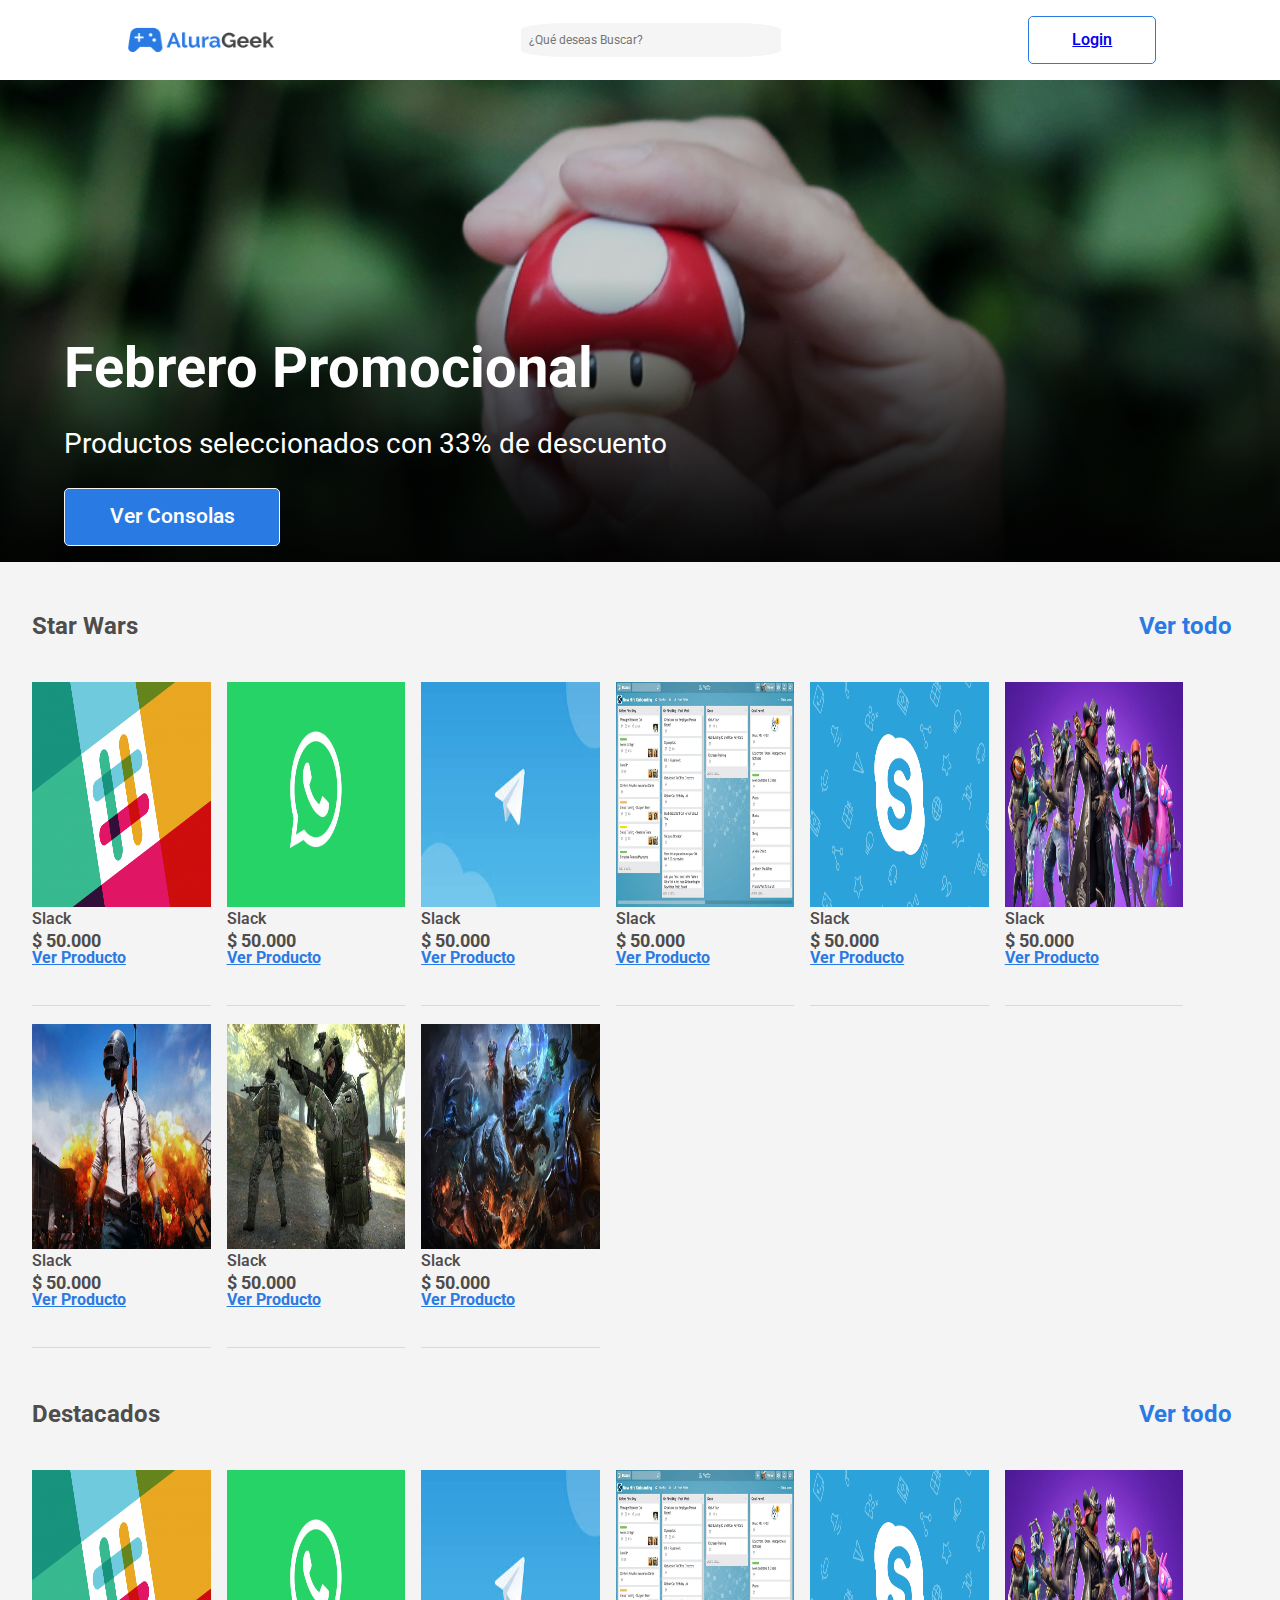
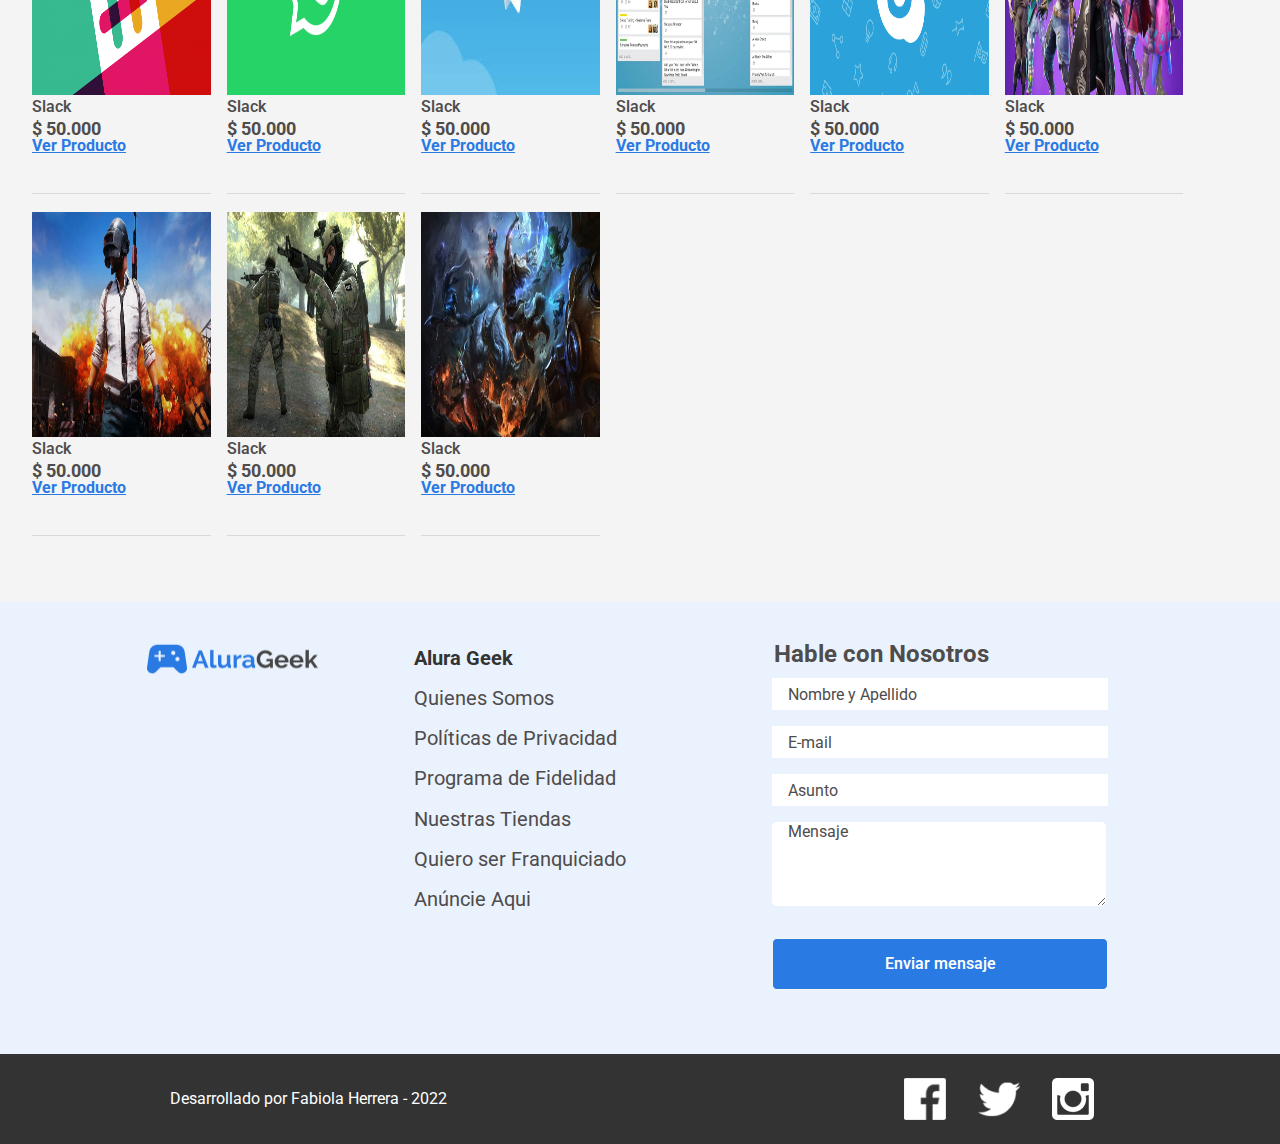
<file: index.html>
<!DOCTYPE html>
<html lang="es">
    <head>
        <link href="https://fonts.googleapis.com/css?family=Pacifico|Roboto:100,300,400,500,700,900" rel="stylesheet" />
        <meta charset="UTF-8" />
        <meta name="viewport" content="width=device-width, initial-scale=1.0" />
        <meta http-equiv="X-UA-Compatible" content="ie=edge" />
        <title>Tienda</title>
        <link href="./assets/css/reset.css" rel="stylesheet" />
        <link href="./assets/css/normalize.css" rel="stylesheet" />
        <link rel="stylesheet" href="https://use.fontawesome.com/releases/v5.8.1/css/all.css" integrity="sha384-50oBUHEmvpQ+1lW4y57PTFmhCaXp0ML5d60M1M7uH2+nqUivzIebhndOJK28anvf" crossorigin="anonymous">
        <link href="./assets/css/bases.css" rel="stylesheet" />

        <link href="./assets/css/cabecera.css" rel="stylesheet" />
        <link href="./assets/css/cabecera/cabecera__logo.css" rel="stylesheet" />
        <link href="./assets/css/cabecera/cabecera__btn-login.css" rel="stylesheet" />
        <link href="./assets/css/cabecera/cabecera__lupa.css" rel="stylesheet" />
        <link href="./assets/css/cabecera/cabecera__input.css" rel="stylesheet" />
        <link href="./assets/css/cabecera/cabecera__div_buscar.css" rel="stylesheet" />

        <link href="./assets/css/banner.css" rel="stylesheet" />
        <link href="./assets/css/banner/banner__titulo.css" rel="stylesheet" /> 
        <link href="./assets/css/banner/banner_texto.css" rel="stylesheet" /> 
        <link href="./assets/css/banner/banner__boton.css" rel="stylesheet" /> 
        <link href="./assets/css/banner/banner__div.css" rel="stylesheet" /> 

        <link href="./assets/css/productos/productos__titulo.css" rel="stylesheet" />
        <link href="./assets/css/productos/productos__boton.css" rel="stylesheet" />
        <link href="./assets/css/productos/productos__link.css" rel="stylesheet" />
        <link href="./assets/css/productos/productos__cabecera.css" rel="stylesheet" />

        <link href="./assets/css/productos.css" rel="stylesheet"/>

        <link href="./assets/css/productos/productos_contenido.css" rel="stylesheet"/>
        <link href="./assets/css/productos/productos__caja.css" rel="stylesheet"/>
        <link href="./assets/css/productos/productos__caja___imagen.css" rel="stylesheet"/>
        <link href="./assets/css/productos/productos__caja___base.css" rel="stylesheet"/>
        <link href="./assets/css/productos/productos__caja___nombre.css" rel="stylesheet"/>
        <link href="./assets/css/productos/productos__caja___precio.css" rel="stylesheet"/>
        <link href="./assets/css/productos/productos__caja__link.css" rel="stylesheet"/>
        <link href="./assets/css/productos/productos__caja___datos.css" rel="stylesheet"/>

        <link href="./assets/css/menu.css" rel="stylesheet"/>
        <link href="./assets/css/menu/menu__logo.css" rel="stylesheet"/>
        <link href="./assets/css/menu/menu_item.css" rel="stylesheet"/>
        <link href="./assets/css/menu/menu_lista.css" rel="stylesheet"/>
        <link href="./assets/css/menu/menu_link.css" rel="stylesheet"/>
        <link href="./assets/css/menu/menu__barra.css" rel="stylesheet"/>

        <link href="./assets/css/menu/menu__contacto.css" rel="stylesheet"/>
        <link href="./assets/css/menu/menu__contactotitulo.css" rel="stylesheet"/>
        <link href="./assets/css/formcontacto/formcontato__boton.css" rel="stylesheet"/>
        <link href="./assets/css/formcontacto/formcontato__form.css" rel="stylesheet"/>
        <link href="./assets/css/formcontacto/formcontato__input.css" rel="stylesheet"/>
        <link href="./assets/css/formcontacto/formcontato__textarea.css" rel="stylesheet"/>

        <link href="./assets/css/footer.css" rel="stylesheet"/>
        <link href="./assets/css/footer/footer_texto.css" rel="stylesheet"/>
        
    </head>
    <body>
        <header class="cabecera">
            <img src="assets/img/Logo.png" alt="logo" class="cabecera__logo">
            <div class="cabecera__div_buscar">
                <input type="text" class="cabecera__input" placeholder="  ¿Qué deseas Buscar?">
                <i class="fa fa-search cabecera__input__lupa" aria-hidden="true"></i>                
            </div>
            <button class="cabecera__btn-login boton"><a href="home.html">Login</a></button>
            
            <i class="fa fa-search cabecera__lupa"  aria-hidden="true"></i>
        </header>
        <section class="banner">
            <div class="banner__div">
                <h2 class="banner__titulo">Febrero Promocional</h2>
                <p class="banner_texto">Productos seleccionados con 33% de descuento</p>
                <button class="banner__boton boton">Ver Consolas</button>
            </div>
        </section>

        <section class="productos container">
            <div class="productos__cabecera">
                <h2 class="productos__titulo">Star Wars</h2>
                <h2 class="productos__link">Ver todo <i class="fa fa-arrow-right"  aria-hidden="true"></i></h2>    
            </div>
            <div class="productos__contenido">
                    <div class="productos__caja">
                        <img class="productos__caja___imagen" src="./assets/img/slack.png"></img>
                        <div class="productos__caja___base">
                            <div class="productos__caja___datos">
                                <h5 class="productos__caja___nombre">Slack</h5>
                                <p class="productos__caja___precio" >$ 50.000 </p>
                                <a href="#" class="productos__caja__link">Ver Producto</a>
                            </div>
                        </div>
                    </div>
                    <div class="productos__caja">
                        <img class="productos__caja___imagen" src="./assets/img/whatsapp.png"></img>
                        <div class="productos__caja___base">
                            <div class="productos__caja___datos">
                                <h5 class="productos__caja___nombre">Slack</h5>
                                <p class="productos__caja___precio" >$ 50.000 </p>
                                <a href="#" class="productos__caja__link">Ver Producto</a>
                            </div>
                        </div>
                    </div>
                    <div class="productos__caja">
                        <img class="productos__caja___imagen" src="./assets/img/telegram.jpeg"></img>
                        <div class="productos__caja___base">
                            <div class="productos__caja___datos">
                                <h5 class="productos__caja___nombre">Slack</h5>
                                <p class="productos__caja___precio" >$ 50.000 </p>
                                <a href="#" class="productos__caja__link">Ver Producto</a>
                            </div>
                        </div>
                    </div>
                    <div class="productos__caja">
                        <img class="productos__caja___imagen" src="./assets/img/trello.jpg"></img>
                        <div class="productos__caja___base">
                            <div class="productos__caja___datos">
                                <h5 class="productos__caja___nombre">Slack</h5>
                                <p class="productos__caja___precio" >$ 50.000 </p>
                                <a href="#" class="productos__caja__link">Ver Producto</a>
                            </div>
                        </div>
                    </div>
                    <div class="productos__caja">
                        <img class="productos__caja___imagen" src="./assets/img/skype.png"></img>
                        <div class="productos__caja___base">
                            <div class="productos__caja___datos">
                                <h5 class="productos__caja___nombre">Slack</h5>
                                <p class="productos__caja___precio" >$ 50.000 </p>
                                <a href="#" class="productos__caja__link">Ver Producto</a>
                            </div>
                        </div>
                    </div>
                    <div class="productos__caja">
                        <img class="productos__caja___imagen" src="./assets/img/fortnite.jpg"></img>
                        <div class="productos__caja___base">
                            <div class="productos__caja___datos">
                                <h5 class="productos__caja___nombre">Slack</h5>
                                <p class="productos__caja___precio" >$ 50.000 </p>
                                <a href="#" class="productos__caja__link">Ver Producto</a>
                            </div>
                        </div>
                    </div>
                    <div class="productos__caja">
                        <img class="productos__caja___imagen" src="./assets/img/pubg.jpg"></img>
                        <div class="productos__caja___base">
                            <div class="productos__caja___datos">
                                <h5 class="productos__caja___nombre">Slack</h5>
                                <p class="productos__caja___precio" >$ 50.000 </p>
                                <a href="#" class="productos__caja__link">Ver Producto</a>
                            </div>
                        </div>
                    </div>
                    <div class="productos__caja">
                        <img class="productos__caja___imagen" src="./assets/img/cs-go.jpg"></img>
                        <div class="productos__caja___base">
                            <div class="productos__caja___datos">
                                <h5 class="productos__caja___nombre">Slack</h5>
                                <p class="productos__caja___precio" >$ 50.000 </p>
                                <a href="#" class="productos__caja__link">Ver Producto</a>
                            </div>
                        </div>
                    </div>
                     <div class="productos__caja">
                        <img class="productos__caja___imagen" src="./assets/img/lol.jpg"></img>
                        <div class="productos__caja___base">
                            <div class="productos__caja___datos">
                                <h5 class="productos__caja___nombre">Slack</h5>
                                <p class="productos__caja___precio" >$ 50.000 </p>
                                <a href="#" class="productos__caja__link">Ver Producto</a>
                            </div>
                        </div>
                    </div>
            </div>

                <div class="productos__cabecera">
                    <h2 class="productos__titulo">Destacados</h2>
                    <h2 class="productos__link">Ver todo <i class="fa fa-arrow-right"  aria-hidden="true"></i></h2>    
                </div>
                <div class="productos__contenido">
                        <div class="productos__caja">
                            <img class="productos__caja___imagen" src="./assets/img/slack.png"></img>
                            <div class="productos__caja___base">
                                <div class="productos__caja___datos">
                                    <h5 class="productos__caja___nombre">Slack</h5>
                                    <p class="productos__caja___precio" >$ 50.000 </p>
                                    <a href="#" class="productos__caja__link">Ver Producto</a>
                                </div>
                            </div>
                        </div>
                        <div class="productos__caja">
                            <img class="productos__caja___imagen" src="./assets/img/whatsapp.png"></img>
                            <div class="productos__caja___base">
                                <div class="productos__caja___datos">
                                    <h5 class="productos__caja___nombre">Slack</h5>
                                    <p class="productos__caja___precio" >$ 50.000 </p>
                                    <a href="#" class="productos__caja__link">Ver Producto</a>
                                </div>
                            </div>
                        </div>
                        <div class="productos__caja">
                            <img class="productos__caja___imagen" src="./assets/img/telegram.jpeg"></img>
                            <div class="productos__caja___base">
                                <div class="productos__caja___datos">
                                    <h5 class="productos__caja___nombre">Slack</h5>
                                    <p class="productos__caja___precio" >$ 50.000 </p>
                                    <a href="#" class="productos__caja__link">Ver Producto</a>
                                </div>
                            </div>
                        </div>
                        <div class="productos__caja">
                            <img class="productos__caja___imagen" src="./assets/img/trello.jpg"></img>
                            <div class="productos__caja___base">
                                <div class="productos__caja___datos">
                                    <h5 class="productos__caja___nombre">Slack</h5>
                                    <p class="productos__caja___precio" >$ 50.000 </p>
                                    <a href="#" class="productos__caja__link">Ver Producto</a>
                                </div>
                            </div>
                        </div>
                        <div class="productos__caja">
                            <img class="productos__caja___imagen" src="./assets/img/skype.png"></img>
                            <div class="productos__caja___base">
                                <div class="productos__caja___datos">
                                    <h5 class="productos__caja___nombre">Slack</h5>
                                    <p class="productos__caja___precio" >$ 50.000 </p>
                                    <a href="#" class="productos__caja__link">Ver Producto</a>
                                </div>
                            </div>
                        </div>
                        <div class="productos__caja">
                            <img class="productos__caja___imagen" src="./assets/img/fortnite.jpg"></img>
                            <div class="productos__caja___base">
                                <div class="productos__caja___datos">
                                    <h5 class="productos__caja___nombre">Slack</h5>
                                    <p class="productos__caja___precio" >$ 50.000 </p>
                                    <a href="#" class="productos__caja__link">Ver Producto</a>
                                </div>
                            </div>
                        </div>
                        <div class="productos__caja">
                            <img class="productos__caja___imagen" src="./assets/img/pubg.jpg"></img>
                            <div class="productos__caja___base">
                                <div class="productos__caja___datos">
                                    <h5 class="productos__caja___nombre">Slack</h5>
                                    <p class="productos__caja___precio" >$ 50.000 </p>
                                    <a href="#" class="productos__caja__link">Ver Producto</a>
                                </div>
                            </div>
                        </div>
                        <div class="productos__caja">
                            <img class="productos__caja___imagen" src="./assets/img/cs-go.jpg"></img>
                            <div class="productos__caja___base">
                                <div class="productos__caja___datos">
                                    <h5 class="productos__caja___nombre">Slack</h5>
                                    <p class="productos__caja___precio" >$ 50.000 </p>
                                    <a href="#" class="productos__caja__link">Ver Producto</a>
                                </div>
                            </div>
                        </div>
                         <div class="productos__caja">
                            <img class="productos__caja___imagen" src="./assets/img/lol.jpg"></img>
                            <div class="productos__caja___base">
                                <div class="productos__caja___datos">
                                    <h5 class="productos__caja___nombre">Slack</h5>
                                    <p class="productos__caja___precio" >$ 50.000 </p>
                                    <a href="#" class="productos__caja__link">Ver Producto</a>
                                </div>
                            </div>
                        </div>
                </div>
    

            </section>
        <section class="menu container">
            <div class="menu__barra">
                <img src="assets/img/Logo.png" alt="logo" class="menu__logo">
                <nav class="menu__nav">
                    <ul class="menu_lista">
                        <li class="menu_item"> <a class="menu_link activo" href="">Alura Geek</a></li>
                        <li class="menu_item"> <a class="menu_link" href="">Quienes Somos</a></li>
                        <li class="menu_item"> <a class="menu_link" href="">Políticas de Privacidad</a></li>
                        <li class="menu_item"> <a class="menu_link" href="">Programa de Fidelidad </a></li>   
                        <li class="menu_item"> <a class="menu_link" href="">Nuestras Tiendas </a></li>   
                        <li class="menu_item"> <a class="menu_link" href="">Quiero ser Franquiciado </a></li>   
                        <li class="menu_item"> <a class="menu_link" href="">Anúncie Aqui </a></li>   
                    </ul>
                </nav>
            </div>
            <div class="menu__contacto">
                <h2 class="menu__contactotitulo">Hable con Nosotros</h2>
                <form class="formcontato__form" name="form"  onsubmit='return validar()'>
                    <input class="formcontato__input" type="text" name="nombre" maxlength="50" required placeholder="Nombre y Apellido">
                    <input class="formcontato__input" type="email" required name="email" placeholder="E-mail">
                    <input class="formcontato__input" type="text" required maxlength="50" name="asunto" placeholder="Asunto">
                    <textarea class="formcontato__textarea" rows="5" cols="40" id="mensagem" maxlength="300" name="mensaje" required placeholder="Mensaje"></textarea>
                    <button type="submit" id="btn-enviar" class="formcontato__boton boton">Enviar mensaje</button>
                </form>
            </div>
        </section>    
        <section class="contacto container"></input>

        </section>
        <footer class="footer container">
            <p class="footer_texto">Desarrollado por Fabiola Herrera - 2022</p>
            <ul  class="footer__social">
                <li><a href="#" class="footer__midia"><img src="assets/img/facebook.png"></a></li>
                <li><a href="#" class="footer__midia"><img src="assets/img/twitter.png"></a></li>
                <li><a href="#" class="footer__midia"><img src="assets/img/instagram.png"></a></li>
            </ul>
        </footer>
    </body>
</html>
</file>
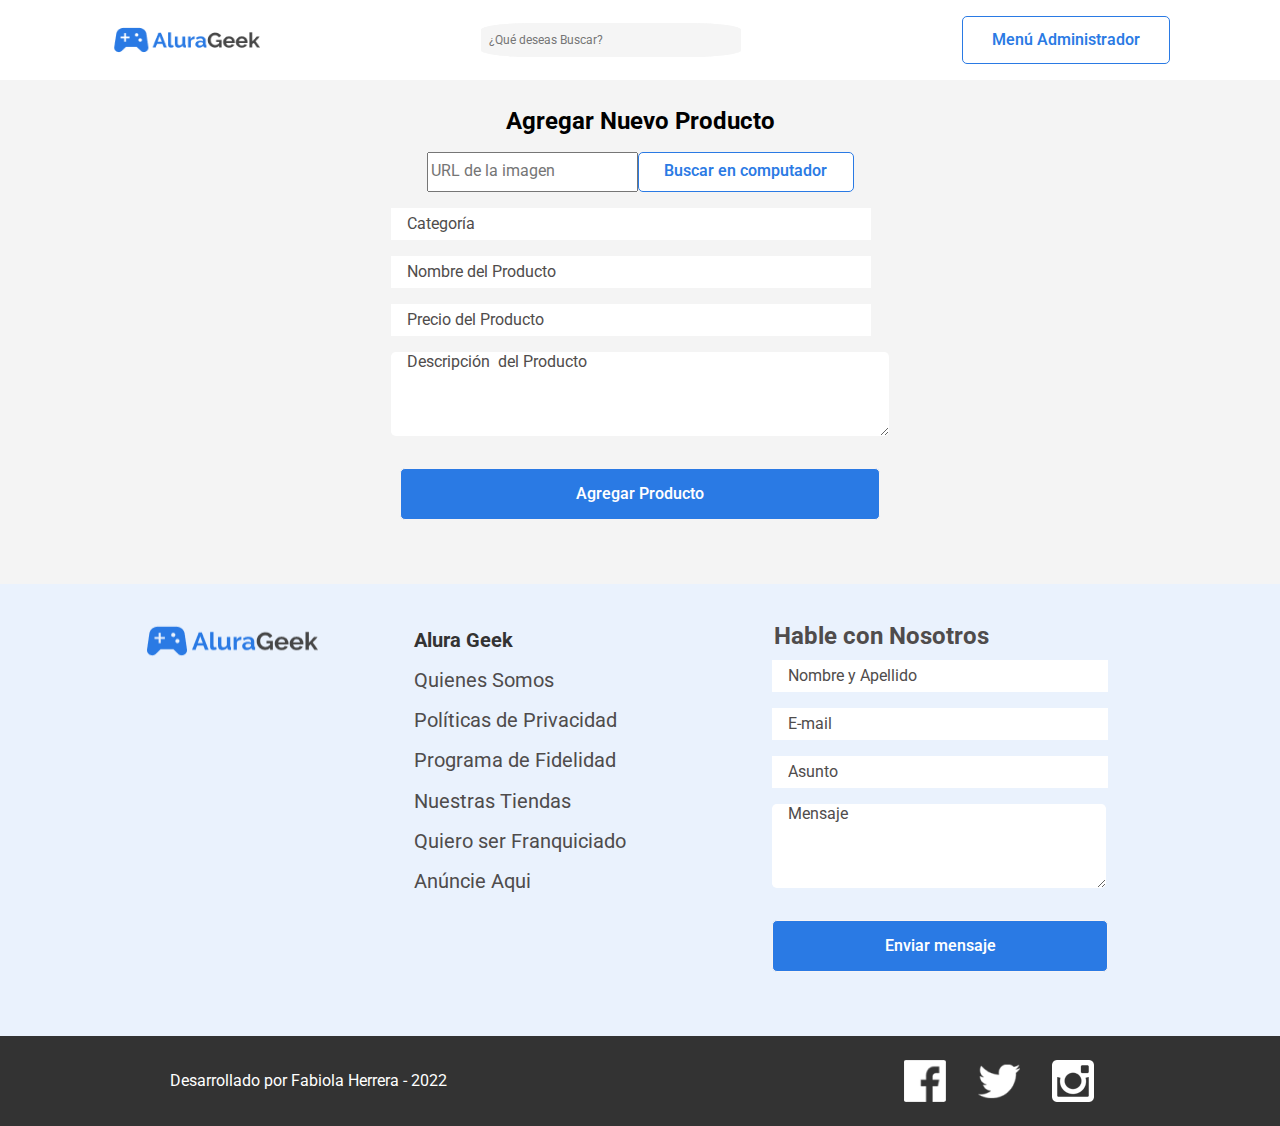
<file: agregarproducto.html>
<!DOCTYPE html>
<html lang="es">
    <head>
        <link href="https://fonts.googleapis.com/css?family=Pacifico|Roboto:100,300,400,500,700,900" rel="stylesheet" />
        <meta charset="UTF-8" />
        <meta name="viewport" content="width=device-width, initial-scale=1.0" />
        <meta http-equiv="X-UA-Compatible" content="ie=edge" />
        <title>Tienda</title>
        <link href="./assets/css/reset.css" rel="stylesheet" />
        <link href="./assets/css/normalize.css" rel="stylesheet" />
        <link rel="stylesheet" href="https://use.fontawesome.com/releases/v5.8.1/css/all.css" integrity="sha384-50oBUHEmvpQ+1lW4y57PTFmhCaXp0ML5d60M1M7uH2+nqUivzIebhndOJK28anvf" crossorigin="anonymous">
        <link href="./assets/css/bases.css" rel="stylesheet" />

        <link href="./assets/css/cabecera.css" rel="stylesheet" />
        <link href="./assets/css/cabecera/cabecera__logo.css" rel="stylesheet" />
        <link href="./assets/css/cabecera/cabecera__lupa.css" rel="stylesheet" />
        <link href="./assets/css/cabecera/cabecera__input.css" rel="stylesheet" />
        <link href="./assets/css/cabecera/cabecera__div_buscar.css" rel="stylesheet" />
        <link href="./assets/css/cabecera/cabecera__btn-menuadministrador.css" rel="stylesheet" />


        <link href="./assets/css/banner.css" rel="stylesheet" />
        <link href="./assets/css/banner/banner__titulo.css" rel="stylesheet" /> 
        <link href="./assets/css/banner/banner_texto.css" rel="stylesheet" /> 
        <link href="./assets/css/banner/banner__boton.css" rel="stylesheet" /> 
        <link href="./assets/css/banner/banner__div.css" rel="stylesheet" /> 


        <link href="./assets/css/formproductos/form_productos_agregarimg.css" rel="stylesheet"/>
        <link href="./assets/css/formproductos/formcontacto_div.css" rel="stylesheet"/>
        <link href="./assets/css/formproductos/form_productos_input.css" rel="stylesheet"/>
        
        <link href="./assets/css/productos/productos__titulo.css" rel="stylesheet" />
        <link href="./assets/css/productos/productos__boton.css" rel="stylesheet" />
        <link href="./assets/css/productos/productos__link.css" rel="stylesheet" />
        <link href="./assets/css/productos/productos__cabecera.css" rel="stylesheet" />

        <link href="./assets/css/productos.css" rel="stylesheet"/>

        <link href="./assets/css/productos/productos_contenido.css" rel="stylesheet"/>
        <link href="./assets/css/productos/productos__caja.css" rel="stylesheet"/>
        <link href="./assets/css/productos/productos__caja___imagen.css" rel="stylesheet"/>
        <link href="./assets/css/productos/productos__caja___base.css" rel="stylesheet"/>
        <link href="./assets/css/productos/productos__caja___nombre.css" rel="stylesheet"/>
        <link href="./assets/css/productos/productos__caja___precio.css" rel="stylesheet"/>
        <link href="./assets/css/productos/productos__caja__link.css" rel="stylesheet"/>
        <link href="./assets/css/productos/productos__caja___datos.css" rel="stylesheet"/>

        <link href="./assets/css/menu.css" rel="stylesheet"/>
        <link href="./assets/css/menu/menu__logo.css" rel="stylesheet"/>
        <link href="./assets/css/menu/menu_item.css" rel="stylesheet"/>
        <link href="./assets/css/menu/menu_lista.css" rel="stylesheet"/>
        <link href="./assets/css/menu/menu_link.css" rel="stylesheet"/>
        <link href="./assets/css/menu/menu__barra.css" rel="stylesheet"/>

        <link href="./assets/css/menu/menu__contacto.css" rel="stylesheet"/>
        <link href="./assets/css/menu/menu__contactotitulo.css" rel="stylesheet"/>
        <link href="./assets/css/formcontacto/formcontato__boton.css" rel="stylesheet"/>
        <link href="./assets/css/formcontacto/formcontato__form.css" rel="stylesheet"/>
        <link href="./assets/css/formcontacto/formcontato__input.css" rel="stylesheet"/>
        <link href="./assets/css/formcontacto/formcontato__textarea.css" rel="stylesheet"/>

        <link href="./assets/css/footer.css" rel="stylesheet"/>
        <link href="./assets/css/footer/footer_texto.css" rel="stylesheet"/>
        
    </head>
    <body>
        <header class="cabecera">
            <img src="assets/img/Logo.png" alt="logo" class="cabecera__logo">
            <div class="cabecera__div_buscar">
                <input type="text" class="cabecera__input" placeholder="  ¿Qué deseas Buscar?">
                <i class="fa fa-search cabecera__input__lupa" aria-hidden="true"></i>                
            </div>            
            <button class="cabecera__btn-menuadministrador boton">Menú Administrador</button>
            <i class="fa fa-search cabecera__lupa"  aria-hidden="true"></i>
            
        </header>
        <section class="form_productos container">
            <div class="menu__contacto">
                
                <form class="formcontato__form" name="form"  onsubmit='return validarProducto()'>
                    <h2 class="login__titulo">Agregar Nuevo Producto</h2>
                    <div class="formcontacto_div">
                        <input class="form_productos_input_url" type="" required name="txt_productoUrl" placeholder="URL de la imagen">
                        <button class="form_productos_agregarimg boton">Buscar en computador</button>    
                    </div>
                    <input class="formcontato__input" type="" required name="txt_productoCategoria" placeholder="Categoría">
                    <input class="formcontato__input" type="" required name="txt_productoNombre" placeholder="Nombre del Producto">
                    <input class="formcontato__input" type="" required name="txt_productoPrecio" placeholder="Precio del Producto">
                    <textarea class="formcontato__textarea" rows="5" cols="40" id="mensagem" maxlength="300" name="txt_productoDescripcion" required placeholder="Descripción  del Producto"></textarea>
                    <button type="submit" id="btn-loginr" class="formcontato__boton boton">Agregar Producto</button>
                </form>
            </div>
        </section>
        <section class="menu container">
            <div class="menu__barra">
                <img src="assets/img/Logo.png" alt="logo" class="menu__logo">
                <nav class="menu__nav">
                    <ul class="menu_lista">
                        <li class="menu_item"> <a class="menu_link activo" href="">Alura Geek</a></li>
                        <li class="menu_item"> <a class="menu_link" href="">Quienes Somos</a></li>
                        <li class="menu_item"> <a class="menu_link" href="">Políticas de Privacidad</a></li>
                        <li class="menu_item"> <a class="menu_link" href="">Programa de Fidelidad </a></li>   
                        <li class="menu_item"> <a class="menu_link" href="">Nuestras Tiendas </a></li>   
                        <li class="menu_item"> <a class="menu_link" href="">Quiero ser Franquiciado </a></li>   
                        <li class="menu_item"> <a class="menu_link" href="">Anúncie Aqui </a></li>   
                    </ul>
                </nav>
            </div>
            <div class="menu__contacto">
                <h2 class="menu__contactotitulo">Hable con Nosotros</h2>
                <form class="formcontato__form" name="form"  onsubmit='return validar()'>
                    <input class="formcontato__input" type="text" name="nombre" maxlength="50" required placeholder="Nombre y Apellido">
                    <input class="formcontato__input" type="email" required name="email" placeholder="E-mail">
                    <input class="formcontato__input" type="text" required maxlength="50" name="asunto" placeholder="Asunto">
                    <textarea class="formcontato__textarea" rows="5" cols="40" id="mensagem" maxlength="300" name="mensaje" required placeholder="Mensaje"></textarea>
                    <button type="submit" id="btn-enviar" class="formcontato__boton boton">Enviar mensaje</button>
                </form>
            </div>
        </section>    
        <section class="contacto container"></input>

        </section>
        <footer class="footer container">
            <p class="footer_texto">Desarrollado por Fabiola Herrera - 2022</p>
            <ul  class="footer__social">
                <li><a href="#" class="footer__midia"><img src="assets/img/facebook.png"></a></li>
                <li><a href="#" class="footer__midia"><img src="assets/img/twitter.png"></a></li>
                <li><a href="#" class="footer__midia"><img src="assets/img/instagram.png"></a></li>
            </ul>
        </footer>
    </body>
</html>
</file>
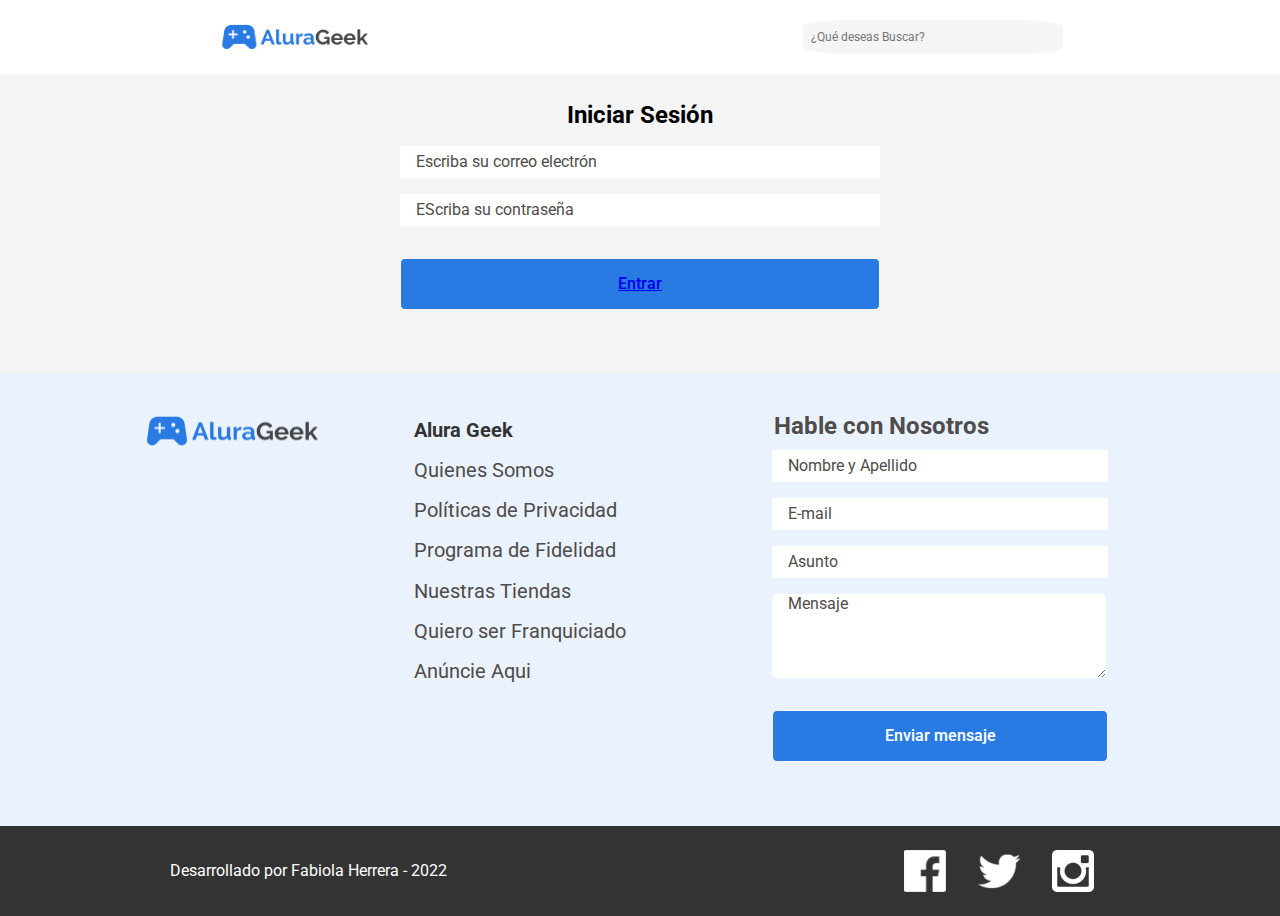
<file: home.html>
<!DOCTYPE html>
<html lang="es">
    <head>
        <link href="https://fonts.googleapis.com/css?family=Pacifico|Roboto:100,300,400,500,700,900" rel="stylesheet" />
        <meta charset="UTF-8" />
        <meta name="viewport" content="width=device-width, initial-scale=1.0" />
        <meta http-equiv="X-UA-Compatible" content="ie=edge" />
        <title>Tienda</title>
        <link href="./assets/css/reset.css" rel="stylesheet" />
        <link href="./assets/css/normalize.css" rel="stylesheet" />
        <link rel="stylesheet" href="https://use.fontawesome.com/releases/v5.8.1/css/all.css" integrity="sha384-50oBUHEmvpQ+1lW4y57PTFmhCaXp0ML5d60M1M7uH2+nqUivzIebhndOJK28anvf" crossorigin="anonymous">
        <link href="./assets/css/bases.css" rel="stylesheet" />

        <link href="./assets/css/cabecera.css" rel="stylesheet" />
        <link href="./assets/css/cabecera/cabecera__logo.css" rel="stylesheet" />
        <link href="./assets/css/cabecera/cabecera__lupa.css" rel="stylesheet" />
        <link href="./assets/css/cabecera/cabecera__input.css" rel="stylesheet" />
        <link href="./assets/css/cabecera/cabecera__div_buscar.css" rel="stylesheet" />

        <link href="./assets/css/banner.css" rel="stylesheet" />
        <link href="./assets/css/banner/banner__titulo.css" rel="stylesheet" /> 
        <link href="./assets/css/banner/banner_texto.css" rel="stylesheet" /> 
        <link href="./assets/css/banner/banner__boton.css" rel="stylesheet" /> 
        <link href="./assets/css/banner/banner__div.css" rel="stylesheet" /> 

        <link href="./assets/css/productos/productos__titulo.css" rel="stylesheet" />
        <link href="./assets/css/productos/productos__boton.css" rel="stylesheet" />
        <link href="./assets/css/productos/productos__link.css" rel="stylesheet" />
        <link href="./assets/css/productos/productos__cabecera.css" rel="stylesheet" />

        <link href="./assets/css/productos.css" rel="stylesheet"/>

        <link href="./assets/css/productos/productos_contenido.css" rel="stylesheet"/>
        <link href="./assets/css/productos/productos__caja.css" rel="stylesheet"/>
        <link href="./assets/css/productos/productos__caja___imagen.css" rel="stylesheet"/>
        <link href="./assets/css/productos/productos__caja___base.css" rel="stylesheet"/>
        <link href="./assets/css/productos/productos__caja___nombre.css" rel="stylesheet"/>
        <link href="./assets/css/productos/productos__caja___precio.css" rel="stylesheet"/>
        <link href="./assets/css/productos/productos__caja__link.css" rel="stylesheet"/>
        <link href="./assets/css/productos/productos__caja___datos.css" rel="stylesheet"/>

        <link href="./assets/css/menu.css" rel="stylesheet"/>
        <link href="./assets/css/menu/menu__logo.css" rel="stylesheet"/>
        <link href="./assets/css/menu/menu_item.css" rel="stylesheet"/>
        <link href="./assets/css/menu/menu_lista.css" rel="stylesheet"/>
        <link href="./assets/css/menu/menu_link.css" rel="stylesheet"/>
        <link href="./assets/css/menu/menu__barra.css" rel="stylesheet"/>

        <link href="./assets/css/menu/menu__contacto.css" rel="stylesheet"/>
        <link href="./assets/css/menu/menu__contactotitulo.css" rel="stylesheet"/>
        <link href="./assets/css/formcontacto/formcontato__boton.css" rel="stylesheet"/>
        <link href="./assets/css/formcontacto/formcontato__form.css" rel="stylesheet"/>
        <link href="./assets/css/formcontacto/formcontato__input.css" rel="stylesheet"/>
        <link href="./assets/css/formcontacto/formcontato__textarea.css" rel="stylesheet"/>

        <link href="./assets/css/footer.css" rel="stylesheet"/>
        <link href="./assets/css/footer/footer_texto.css" rel="stylesheet"/>
        
    </head>
    <body>
        <header class="cabecera">
            <img src="assets/img/Logo.png" alt="logo" class="cabecera__logo">
            <div class="cabecera__div_buscar">
                <input type="text" class="cabecera__input" placeholder="  ¿Qué deseas Buscar?">
                <i class="fa fa-search cabecera__input__lupa" aria-hidden="true"></i>                
            </div>            
            <i class="fa fa-search cabecera__lupa"  aria-hidden="true"></i>
        </header>
        <section class="login container">
            <div class="menu__contacto">
                
                <form class="formcontato__form" name="form"  onsubmit='return validarLogin()'>
                    <h2 class="login__titulo">Iniciar Sesión</h2>
                    <input class="formcontato__input" type="text" name="txt_login" maxlength="50" required placeholder="Escriba su correo electrónico">
                    <input class="formcontato__input" type="password" required name="txt_contrasena" placeholder="EScriba su contraseña">
                    <button type="submit" id="btn-loginr" class="formcontato__boton boton"><a href="productos.html">Entrar</a></button>
                </form>
            </div>
        </section>
        <section class="menu container">
            <div class="menu__barra">
                <img src="assets/img/Logo.png" alt="logo" class="menu__logo">
                <nav class="menu__nav">
                    <ul class="menu_lista">
                        <li class="menu_item"> <a class="menu_link activo" href="">Alura Geek</a></li>
                        <li class="menu_item"> <a class="menu_link" href="">Quienes Somos</a></li>
                        <li class="menu_item"> <a class="menu_link" href="">Políticas de Privacidad</a></li>
                        <li class="menu_item"> <a class="menu_link" href="">Programa de Fidelidad </a></li>   
                        <li class="menu_item"> <a class="menu_link" href="">Nuestras Tiendas </a></li>   
                        <li class="menu_item"> <a class="menu_link" href="">Quiero ser Franquiciado </a></li>   
                        <li class="menu_item"> <a class="menu_link" href="">Anúncie Aqui </a></li>   
                    </ul>
                </nav>
            </div>
            <div class="menu__contacto">
                <h2 class="menu__contactotitulo">Hable con Nosotros</h2>
                <form class="formcontato__form" name="form"  onsubmit='return validar()'>
                    <input class="formcontato__input" type="text" name="nombre" maxlength="50" required placeholder="Nombre y Apellido">
                    <input class="formcontato__input" type="email" required name="email" placeholder="E-mail">
                    <input class="formcontato__input" type="text" required maxlength="50" name="asunto" placeholder="Asunto">
                    <textarea class="formcontato__textarea" rows="5" cols="40" id="mensagem" maxlength="300" name="mensaje" required placeholder="Mensaje"></textarea>
                    <button type="submit" id="btn-enviar" class="formcontato__boton boton">Enviar mensaje</button>
                </form>
            </div>
        </section>    
        <section class="contacto container"></input>

        </section>
        <footer class="footer container">
            <p class="footer_texto">Desarrollado por Fabiola Herrera - 2022</p>
            <ul  class="footer__social">
                <li><a href="#" class="footer__midia"><img src="assets/img/facebook.png"></a></li>
                <li><a href="#" class="footer__midia"><img src="assets/img/twitter.png"></a></li>
                <li><a href="#" class="footer__midia"><img src="assets/img/instagram.png"></a></li>
            </ul>
        </footer>
    </body>
</html>
</file>
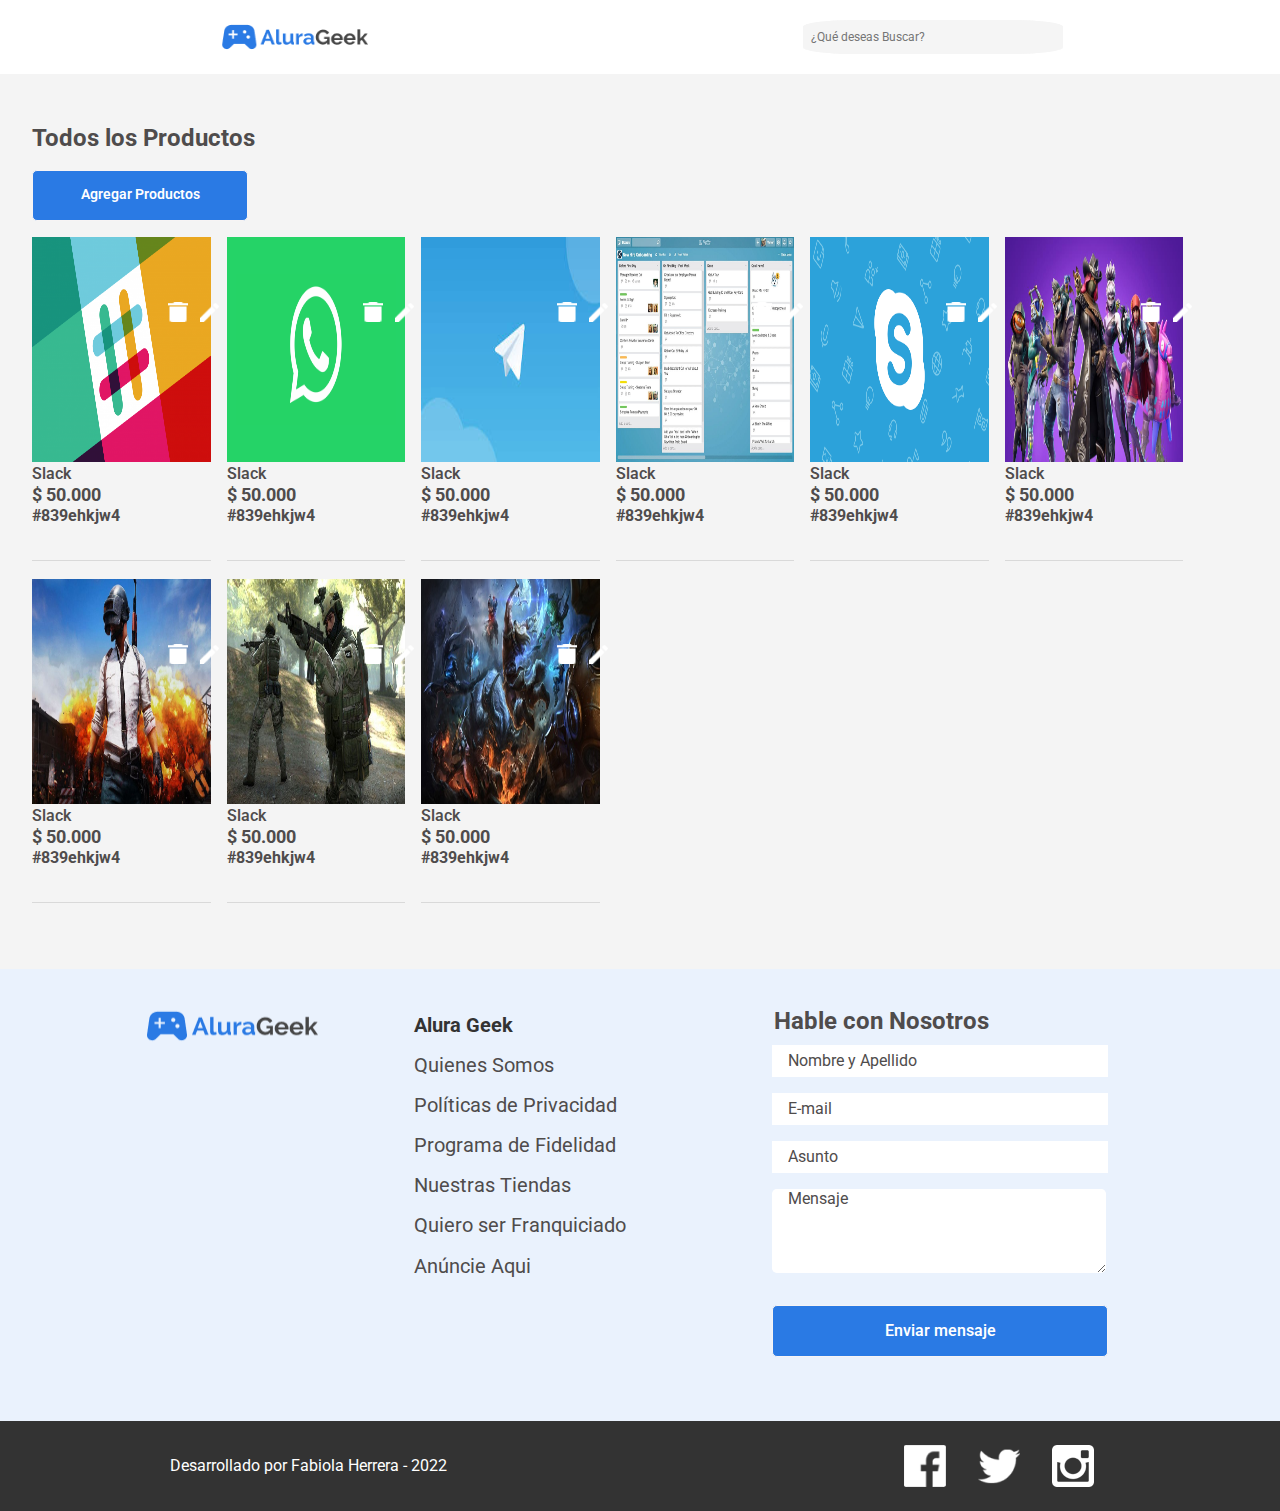
<file: productos.html>
<!DOCTYPE html>
<html lang="es">
    <head>
        <link href="https://fonts.googleapis.com/css?family=Pacifico|Roboto:100,300,400,500,700,900" rel="stylesheet" />
        <meta charset="UTF-8" />
        <meta name="viewport" content="width=device-width, initial-scale=1.0" />
        <meta http-equiv="X-UA-Compatible" content="ie=edge" />
        <title>Tienda</title>
        <link href="./assets/css/reset.css" rel="stylesheet" />
        <link href="./assets/css/normalize.css" rel="stylesheet" />
        <link rel="stylesheet" href="https://use.fontawesome.com/releases/v5.8.1/css/all.css" integrity="sha384-50oBUHEmvpQ+1lW4y57PTFmhCaXp0ML5d60M1M7uH2+nqUivzIebhndOJK28anvf" crossorigin="anonymous">
        <link href="./assets/css/bases.css" rel="stylesheet" />


        <link href="./assets/css/cabecera.css" rel="stylesheet" />
        <link href="./assets/css/cabecera/cabecera__logo.css" rel="stylesheet" />
        <link href="./assets/css/cabecera/cabecera__lupa.css" rel="stylesheet" />
        <link href="./assets/css/cabecera/cabecera__input.css" rel="stylesheet" />
        <link href="./assets/css/cabecera/cabecera__div_buscar.css" rel="stylesheet" />

        <link href="./assets/css/productos/productos__titulo.css" rel="stylesheet" />
        <link href="./assets/css/productos/productos__boton.css" rel="stylesheet" />
        <link href="./assets/css/productos/productos__link.css" rel="stylesheet" />
        <link href="./assets/css/productos/productos__cabecera.css" rel="stylesheet" />

        <link href="./assets/css/productos.css" rel="stylesheet"/>

        <link href="./assets/css/productos/productos_contenido.css" rel="stylesheet"/>
        <link href="./assets/css/productos/productos__caja.css" rel="stylesheet"/>
        <link href="./assets/css/productos/productos__caja___imagen.css" rel="stylesheet"/>
        <link href="./assets/css/productos/productos__caja___base.css" rel="stylesheet"/>
        <link href="./assets/css/productos/productos__caja___nombre.css" rel="stylesheet"/>
        <link href="./assets/css/productos/productos__caja___precio.css" rel="stylesheet"/>
        <link href="./assets/css/productos/productos__caja__link.css" rel="stylesheet"/>
        <link href="./assets/css/productos/productos__caja___datos.css" rel="stylesheet"/>
        <link href="./assets/css/productos/productos__cabecera--fichaproductos.css" rel="stylesheet"/>
        <link href="./assets/css/productos/productos__caja___codigo.css" rel="stylesheet"/>
        <link href="./assets/css/productos/productos__caja___img_editar.css" rel="stylesheet"/>
        <link href="./assets/css/productos/productos__caja___img_eliminar.css" rel="stylesheet"/> 

        <link href="./assets/css/menu.css" rel="stylesheet"/>
        <link href="./assets/css/menu/menu__logo.css" rel="stylesheet"/>
        <link href="./assets/css/menu/menu_item.css" rel="stylesheet"/>
        <link href="./assets/css/menu/menu_lista.css" rel="stylesheet"/>
        <link href="./assets/css/menu/menu_link.css" rel="stylesheet"/>
        <link href="./assets/css/menu/menu__barra.css" rel="stylesheet"/>

        <link href="./assets/css/menu/menu__contacto.css" rel="stylesheet"/>
        <link href="./assets/css/menu/menu__contactotitulo.css" rel="stylesheet"/>
        <link href="./assets/css/formcontacto/formcontato__boton.css" rel="stylesheet"/>
        <link href="./assets/css/formcontacto/formcontato__form.css" rel="stylesheet"/>
        <link href="./assets/css/formcontacto/formcontato__input.css" rel="stylesheet"/>
        <link href="./assets/css/formcontacto/formcontato__textarea.css" rel="stylesheet"/>

        <link href="./assets/css/footer.css" rel="stylesheet"/>
        <link href="./assets/css/footer/footer_texto.css" rel="stylesheet"/>
               
    </head>
    <body>
        <header class="cabecera">
            <img src="assets/img/Logo.png" alt="logo" class="cabecera__logo">
            <div class="cabecera__div_buscar">
                <input type="text" class="cabecera__input" placeholder="  ¿Qué deseas Buscar?">
                <i class="fa fa-search cabecera__input__lupa" aria-hidden="true"></i>                
            </div>           
            <i class="fa fa-search cabecera__lupa"  aria-hidden="true"></i>
        </header>
        <section class="productos container">
            <div class="productos__cabecera--fichaproductos">
                <h2 class="productos__titulo">Todos los Productos</h2>
                <button class="productos__boton boton">Agregar Productos</button>
                </div>
            <div class="productos__contenido">
                    <div class="productos__caja">
                        <div >
                            <img class="productos__caja___imagen" src="./assets/img/slack.png"></img>
                            <img class="productos__caja___img_eliminar" src="./assets/img/borrar.png"></img>
                            <img class="productos__caja___img_editar" src="./assets/img/editar.png"></img>
                        </div>
                        <div class="productos__caja___base">
                            <div class="productos__caja___datos">
                                <h5 class="productos__caja___nombre">Slack</h5>
                                <p class="productos__caja___precio" >$ 50.000 </p>
                                <p class="productos__caja___codigo" >#839ehkjw4</p>
                            </div>
                        </div>
                    </div>
                    <div class="productos__caja">
                        <div>
                            <img class="productos__caja___imagen" src="./assets/img/whatsapp.png"></img>
                            <img class="productos__caja___img_eliminar" src="./assets/img/borrar.png"></img>
                            <img class="productos__caja___img_editar" src="./assets/img/editar.png"></img>
                        </div>
                        <div class="productos__caja___base">
                            <div class="productos__caja___datos">
                                <h5 class="productos__caja___nombre">Slack</h5>
                                <p class="productos__caja___precio" >$ 50.000 </p>
                                <p class="productos__caja___codigo" >#839ehkjw4</p>
                            </div>
                        </div>
                    </div>
                    <div class="productos__caja">
                        <div>
                            <img class="productos__caja___imagen" src="./assets/img/telegram.jpeg"></img>
                            <img class="productos__caja___img_eliminar" src="./assets/img/borrar.png"></img>
                            <img class="productos__caja___img_editar" src="./assets/img/editar.png"></img>                            
                        </div>
                        <div class="productos__caja___base">
                            <div class="productos__caja___datos">
                                <h5 class="productos__caja___nombre">Slack</h5>
                                <p class="productos__caja___precio" >$ 50.000 </p>
                                <p class="productos__caja___codigo" >#839ehkjw4</p>
                            </div>
                        </div>
                    </div>
                    <div class="productos__caja">
                        <div>
                            <img class="productos__caja___imagen" src="./assets/img/trello.jpg"></img>
                            <img class="productos__caja___img_eliminar" src="./assets/img/borrar.png"></img>
                            <img class="productos__caja___img_editar" src="./assets/img/editar.png"></img>
                        </div>                            
                        <div class="productos__caja___base">
                            <div class="productos__caja___datos">
                                <h5 class="productos__caja___nombre">Slack</h5>
                                <p class="productos__caja___precio" >$ 50.000 </p>
                                <p class="productos__caja___codigo" >#839ehkjw4</p>
                            </div>
                        </div>
                    </div>
                    <div class="productos__caja">
                        <div>
                            <img class="productos__caja___imagen" src="./assets/img/skype.png"></img>
                            <img class="productos__caja___img_eliminar" src="./assets/img/borrar.png"></img>
                            <img class="productos__caja___img_editar" src="./assets/img/editar.png"></img>
                        </div>
                        <div class="productos__caja___base">
                            <div class="productos__caja___datos">
                                <h5 class="productos__caja___nombre">Slack</h5>
                                <p class="productos__caja___precio" >$ 50.000 </p>
                                <p class="productos__caja___codigo" >#839ehkjw4</p>
                            </div>
                        </div>
                    </div>
                    <div class="productos__caja">
                        <div>
                            <img class="productos__caja___imagen" src="./assets/img/fortnite.jpg"></img>
                            <img class="productos__caja___img_eliminar" src="./assets/img/borrar.png"></img>
                            <img class="productos__caja___img_editar" src="./assets/img/editar.png"></img>
                        </div>
                        <div class="productos__caja___base">
                            <div class="productos__caja___datos">
                                <h5 class="productos__caja___nombre">Slack</h5>
                                <p class="productos__caja___precio" >$ 50.000 </p>
                                <p class="productos__caja___codigo" >#839ehkjw4</p>
                            </div>
                        </div>
                    </div>
                    <div class="productos__caja">
                        <div>
                            <img class="productos__caja___imagen" src="./assets/img/pubg.jpg"></img>
                            <img class="productos__caja___img_eliminar" src="./assets/img/borrar.png"></img>
                            <img class="productos__caja___img_editar" src="./assets/img/editar.png"></img>
                        </div>
                        <div class="productos__caja___base">
                            <div class="productos__caja___datos">
                                <h5 class="productos__caja___nombre">Slack</h5>
                                <p class="productos__caja___precio" >$ 50.000 </p>
                                <p class="productos__caja___codigo" >#839ehkjw4</p>
                            </div>
                        </div>
                    </div>
                    <div class="productos__caja">
                        <div>
                            <img class="productos__caja___imagen" src="./assets/img/cs-go.jpg"></img>
                            <img class="productos__caja___img_eliminar" src="./assets/img/borrar.png"></img>
                            <img class="productos__caja___img_editar" src="./assets/img/editar.png"></img>
                        </div>
                        <div class="productos__caja___base">
                            <div class="productos__caja___datos">
                                <h5 class="productos__caja___nombre">Slack</h5>
                                <p class="productos__caja___precio" >$ 50.000 </p>
                                <p class="productos__caja___codigo" >#839ehkjw4</p>
                            </div>
                        </div>
                    </div>
                     <div class="productos__caja">
                        <div>
                            <img class="productos__caja___imagen" src="./assets/img/lol.jpg"></img>
                            <img class="productos__caja___img_eliminar" src="./assets/img/borrar.png"></img>
                            <img class="productos__caja___img_editar" src="./assets/img/editar.png"></img>
                        </div>
                        <div class="productos__caja___base">
                            <div class="productos__caja___datos">
                                <h5 class="productos__caja___nombre">Slack</h5>
                                <p class="productos__caja___precio" >$ 50.000 </p>
                                <p class="productos__caja___codigo" >#839ehkjw4</p>
                            </div>
                        </div>
                    </div>
            </div>

        </section>
        <section class="menu container">
            <div class="menu__barra">
                <img src="assets/img/Logo.png" alt="logo" class="menu__logo">
                <nav class="menu__nav">
                    <ul class="menu_lista">
                        <li class="menu_item"> <a class="menu_link activo" href="">Alura Geek</a></li>
                        <li class="menu_item"> <a class="menu_link" href="">Quienes Somos</a></li>
                        <li class="menu_item"> <a class="menu_link" href="">Políticas de Privacidad</a></li>
                        <li class="menu_item"> <a class="menu_link" href="">Programa de Fidelidad </a></li>   
                        <li class="menu_item"> <a class="menu_link" href="">Nuestras Tiendas </a></li>   
                        <li class="menu_item"> <a class="menu_link" href="">Quiero ser Franquiciado </a></li>   
                        <li class="menu_item"> <a class="menu_link" href="">Anúncie Aqui </a></li>   
                    </ul>
                </nav>
            </div>
            <div class="menu__contacto">
                <h2 class="menu__contactotitulo">Hable con Nosotros</h2>
                <form class="formcontato__form" name="form"  onsubmit='return validar()'>
                    <input class="formcontato__input" type="text" name="nombre" maxlength="50" required placeholder="Nombre y Apellido">
                    <input class="formcontato__input" type="email" required name="email" placeholder="E-mail">
                    <input class="formcontato__input" type="text" required maxlength="50" name="asunto" placeholder="Asunto">
                    <textarea class="formcontato__textarea" rows="5" cols="40" id="mensagem" maxlength="300" name="mensaje" required placeholder="Mensaje"></textarea>
                    <button type="submit" id="btn-enviar" class="formcontato__boton boton">Enviar mensaje</button>
                </form>

            </div>
        </section>    
        <section class="contacto container"></input>

        </section>
        <footer class="footer container">
            <p class="footer_texto">Desarrollado por Fabiola Herrera - 2022</p>
            <ul  class="footer__social">
                <li><a href="#" class="footer__midia"><img src="assets/img/facebook.png"></a></li>
                <li><a href="#" class="footer__midia"><img src="assets/img/twitter.png"></a></li>
                <li><a href="#" class="footer__midia"><img src="assets/img/instagram.png"></a></li>
            </ul>
        </footer>
    </body>
</html>
</file>
<file: assets/css/bases.css>
:root {
    /*--variable : valor */

    --background-blanco: #FFFFFF;
    --background-gris: #f9f9f9;
    --background-gris-claro: #F4F4F4;
    --background-blue_claro: #EAF2FD;
    --background-footer: #333333;
    --background-gris-medio: #F5F5F5;;
    --boton-azul: #2A7AE4;  
    

    --fuente-ceniza-oscuro: #464646;
    --fuente-blanco:  #FFFFFF;
    --fuente-azul: #2A7AE4;  
    --fuente-input: #A2A2A2;

    --background-llamada-mobile: #00161C;
    --background-azul-claro: #DFE3F5;
    --background-ceniza-claro: #F7F4F4;
    --background-ceniza-medio: #D9D9D9;

    --border-cabecera-mobile: #103D4A;

    --boton-rojo: #B72E2E;

    --fuente-ceniza-oscuro: #4F4C4C;
    --planes-card-start: #035A76;
    --planes-card-ultra: #690F8E;
    --planes-card-mega: #B00024;
    --fuente-enlace: #0006FF;

    --raleway   : 'Raleway';
    --roboto    : Roboto, sans-serif;
    
    --monserrat : 'Monserrat',sans-serif;
    --open-sans : 'Open Sans',sans-serif;
}
body {
    font-family: var(--roboto);
 
}

.container{
    padding-right: 6%;
    padding-left: 6%;
    background: var(--background-gris-claro);
}

.boton{
    text-align: center;
    display: block;
    width: 100%;
    max-width: 13.5rem;
    box-sizing: border-box;
    padding: 1rem 2rem;
    border: 1px solid var(--background-ceniza-claro);
    border-radius: 5px;
    font-weight: 550;
    color: var(--fuente-blanco);
    background-color: var(--boton-azul);
    cursor: pointer;
}

@media screen and (min-width: 1024px) {
    .container {
        padding-left: calc((100% - 940px)/2);
        padding-right: calc((100% - 940px)/2);
    }
}
</file>
<file: assets/css/cabecera.css>
.cabecera {
    align-items: center;
    background:  var(--background-blanco);
    justify-content: space-around;
    padding: 1rem 0 ;
    display: flex;
}
</file>
<file: assets/css/cabecera/cabecera__logo.css>
.cabecera__logo{
    width: 9.375rem;
    height: 2.625rem;
}
</file>
<file: assets/css/cabecera/cabecera__btn-login.css>
.cabecera__btn-login{
    box-sizing: border-box;
    align-items: flex-end;
    background-color: var(--background-blanco);
    border: 1px solid var(--boton-azul);
    color: var(--boton-azul);
    padding: 0.5rem 1.5rem;
    width: 8rem;
    height: 3rem;
}
</file>
<file: assets/css/cabecera/cabecera__lupa.css>
.cabecera__lupa{
    font-size: 1.5rem;
    display: block;
}

@media screen and (min-width: 768px) {
    .cabecera__lupa{
    display: none;
    }    
}
</file>
<file: assets/css/cabecera/cabecera__input.css>
.cabecera__input{
    width: 16rem;
    height: 2rem;
    font-weight: 400;
    font-size: 0.75rem;
    line-height: 2rem;
    background: var(--background-gris-medio);
    color: var(--fuente-input);  
    border: none;    
    border-radius: 20%;
}
.cabecera__input__lupa{
    background: var(--background-gris-medio);
    width: 2rem;  
}
</file>
<file: assets/css/cabecera/cabecera__div_buscar.css>
.cabecera__div_buscar{
    display: none;
    background: var(--background-gris-medio);
    border-radius: 20%;
}

@media screen and (min-width: 768px) {
    .cabecera__div_buscar{
    display: block;
    }    
}
</file>
<file: assets/css/banner.css>
.banner{
    display: flex;
    flex-direction: column;
    justify-content: flex-end;
    align-items: flex-start;
    padding: 1rem 1rem;
    width: 100%;
    height: 50vh;
    background: linear-gradient(0deg, rgba(0, 0, 0, 0.2), rgba(0, 0, 0, 0.2)), linear-gradient(180deg, rgba(0, 0, 0, 0) 41.15%, rgba(0, 0, 0, 0.8) 100%), url(../img/banner-image.png) no-repeat center / cover;
    flex: none;
    order: 1;
    align-self: stretch;
    flex-grow: 0;
}
</file>
<file: assets/css/banner/banner__titulo.css>
.banner__titulo{
    color: var(--fuente-blanco);
    padding: 0 1rem;
    font-size: 2rem;  
}

@media screen and (min-width: 768px) {
    .banner__titulo{
        font-size: 2.8rem;       
    }
}

@media screen and (min-width: 1024px) {
    .banner__titulo{
        font-size: 3.5rem;
    }
}
</file>
<file: assets/css/banner/banner_texto.css>
.banner_texto{
    color: var(--fuente-blanco);
    padding: 0 1rem;
    font-size: 1.1rem;       
}

@media screen and (min-width: 768px) {
    .banner_texto{
        font-size: 1.4rem;       
    }
}

@media screen and (min-width: 1024px) {
    .banner_texto{
        font-size: 1.75rem;
    }
}
</file>
<file: assets/css/banner/banner__boton.css>
.banner__boton{
    margin-left: 1rem;
    font-size: 1rem;       
}

@media screen and (min-width: 768px) {
    .banner__boton{
        font-size: 1.25rem;       
    }
}

@media screen and (min-width: 1024px) {
    .banner__boton{
        font-size: 1.3rem;
    }
}
</file>
<file: assets/css/banner/banner__div.css>
.banner__div{
    margin-left: 0rem;
}

@media screen and (min-width: 768px) {
    .banner__div{
        margin-left: 1rem;
    }
}

@media screen and (min-width: 1024px) {
    .banner__div{
        margin-left: 2rem;
    }
    }
</file>
<file: assets/css/productos/productos__titulo.css>
.productos__titulo{
    font-style: normal;
    font-weight: 700;
    font-size: 1.5rem;
    line-height: 2rem;
    padding: 1rem 0;
    color: var(--fuente-ceniza-oscuro);
}
</file>
<file: assets/css/productos/productos__boton.css>
.productos__boton{
    padding: 1rem 1.3rem;
    width: 250px;
    font-size: 0.9rem;
    font-style: normal;
    font-weight: 600;
}
</file>
<file: assets/css/productos/productos__link.css>
.productos__link{
    font-style: normal;
    font-weight: 700;
    font-size: 1.5rem;
    line-height: 2rem;
    padding: 1rem 0;
    color: var(--fuente-azul);
    margin-bottom: 0.1rem;

}
</file>
<file: assets/css/productos/productos__cabecera.css>
.productos__cabecera{
    display: flex;
    flex-direction: row;
    justify-content: space-between;
    align-items: flex-start;
    height: 8vh;
    padding: 0 1rem 0 0;

}
</file>
<file: assets/css/productos.css>
.productos {
    padding: 2rem 2rem;
}
</file>
<file: assets/css/productos/productos_contenido.css>
.productos__contenido{
    display: flex;
    flex-wrap: wrap;
    grid-area: contenido; 
    padding: 1rem 0rem;
    justify-content: flex-start;
}
</file>
<file: assets/css/productos/productos__caja.css>
.productos__caja{
    display: grid;
    grid-template-areas: 
    "card-imagen"
    "card-base";
    grid-template-columns: 100%;
    width: calc(50% - 1rem);
    grid-template-rows: 25vh 13vh;
    margin-right: 1rem;
}

@media screen and (min-width: 768px) {
    .productos__caja{
        width: calc(25% - 1rem);
    }
}

@media screen and (min-width: 1024px) {
    .productos__caja{
        width: calc(16% - 1rem);
    }
}
</file>
<file: assets/css/productos/productos__caja___imagen.css>
.productos__caja___imagen{
        grid-area: card-imagen;
        height: 100%;
        width: 100%;
        position: relative;     
        z-index: 1;                
        
}
</file>
<file: assets/css/productos/productos__caja___base.css>
.productos__caja___base{
    display: grid;
    grid-area: card-base;
    grid-row-gap: 0.5rem;
    grid-template-areas: 
    "card-nombre"
    "card-precio"
    "card-link";
    grid-template-rows: 7vh auto;
    padding: 0.5rem 0;
}
</file>
<file: assets/css/productos/productos__caja___nombre.css>
.productos__caja___nombre{
    grid-area: card-nombre;
    font-style: normal;
    font-weight: 550;
    font-size: 1rem;
    line-height: 0;
    line-height: 0.5rem;
    color: var(--fuente-ceniza-oscuro);
    flex: none;
    order: 1;
    align-self: stretch;
    flex-grow: 0;
}
</file>
<file: assets/css/productos/productos__caja___precio.css>
.productos__caja___precio{
    grid-area: card-precio;
    font-style: normal;
    font-weight: 700;
    font-size: 1.1rem;
    line-height: 0;
    color: var(--fuente-ceniza-oscuro);
    flex: none;
    order: 2;
    align-self: stretch;
    flex-grow: 0;
}
</file>
<file: assets/css/productos/productos__caja__link.css>
.productos__caja__link{
    grid-area: card-link;
    font-style: normal;
    font-weight: 700;
    font-size: 1rem;
    line-height: 0;
    color: var(--fuente-azul);
    order: 3;
}
</file>
<file: assets/css/productos/productos__caja___datos.css>
.productos__caja___datos{
    border-bottom:  0.1rem solid var(--background-ceniza-medio);
    display: flex;
    flex-direction: column; 
    height: 10vh;   
}
</file>
<file: assets/css/menu.css>
.menu {
    display: flex;
    align-items: center;
    flex-direction: column;
    padding: 2rem 0 0 0 ;    
    align-self: stretch;
    flex-grow: 0;
    background: var(--background-blue_claro);
}


@media screen and (min-width: 768px) {
    .menu{
        flex-direction: row;
        justify-content: center;        
        gap: 6rem;
    }
}
</file>
<file: assets/css/menu/menu__logo.css>
.menu__logo{
    width: 176px;
    height: 50px;
}
</file>
<file: assets/css/menu/menu_item.css>
.menu_item{
    list-style: none;
}

.menu_item:last-child{
    margin-right: 0;;
}
</file>
<file: assets/css/menu/menu_lista.css>
.menu_lista{
    display: flex;  
    flex-direction: column;  
    align-items: center;
    padding: 0;
    gap:0.51rem;
    align-self: stretch;
    flex-grow: 0;
}

@media screen and (min-width: 768px) {
    .menu_lista{
        align-items: flex-start;
        margin-top: 0.5rem;
    }
}
</file>
<file: assets/css/menu/menu_link.css>
.menu_link {
    color: #808080;
    margin-right: 1.25rem;
    text-decoration: none;
    font-weight: 400;
    font-size: 1.25rem;
    line-height: 2rem;
    text-align: center;
    color : var(--fuente-ceniza-oscuro);
    flex: none;
    order: 0;
    align-self: stretch;
    flex-grow: 0;
}

.menu_link.activo {
    color: #333333;
    font-weight: bold;
}

.menu_link:hover{
    text-decoration: underline;
}
</file>
<file: assets/css/menu/menu__barra.css>
.menu__barra{
    display: flex;
    flex-direction: column;
    align-items: center;
    padding: 0px;
    flex: none;
    order: 0;
    align-self: stretch;
    flex-grow: 0;
}

@media screen and (min-width: 1024px) {
    .menu__barra{
        flex-direction: row;
        align-items: flex-start;
        gap: 6rem;
    }
}
@media screen and (min-width: 768px) {
    .menu__barra{
        align-items: flex-start;
    }
}
</file>
<file: assets/css/menu/menu__contacto.css>
.menu__contacto{
    padding: 2rem 0;   
}

@media screen and (min-width: 768px) {
    .menu__contacto{
        padding-top: 0.75rem;
    }
}
</file>
<file: assets/css/menu/menu__contactotitulo.css>
.menu__contactotitulo{
    font-weight: 700;
    font-size: 1.5rem;
    line-height: 1rem;
    color: var( --fuente-ceniza-oscuro);
    padding: 0 2rem;
    flex: none;
    order: 0;
    align-self: stretch;
    flex-grow: 0;
}

@media screen and (min-width: 768px) {
    .menu__contactotitulo{
        padding: 0 2rem;
    }
}
</file>
<file: assets/css/formcontacto/formcontato__boton.css>
.formcontato__boton{   
    display: flex;
    flex-direction: row;
    justify-content: center;
    align-items: center;
    flex: none;
    order: 2;
    flex-grow: 0;
    width: 85%;
    max-width: 30rem;

    margin-bottom: 1rem;
    margin-top: 1rem;
}
</file>
<file: assets/css/formcontacto/formcontato__form.css>
.formcontato__form{
    display: flex;
    flex-direction: column;
    flex-wrap: wrap;
    align-items: center;
    align-content: center;
    padding: 1rem 0;
    gap: 1rem;

    /* Inside auto layout */

    flex: none;
    order: 1;
    align-self: stretch;
    flex-grow: 0;
}
</file>
<file: assets/css/formcontacto/formcontato__input.css>
.formcontato__input{
    display: flex;
    flex-direction: column;
    align-items: flex-start;
    padding: 0px;
    gap: 1rem;
    font-size: 1rem;
    padding-left: 1rem;
    width: 81%;
    max-width: 29rem;
    height: 2rem;

    flex: none;
    order: 0;
    align-self: stretch;
    flex-grow: 0;
    border: none;
}


.formcontato__input::placeholder, .formcontato__textarea::placeholder{
    width: 180px;
    height: 60px;
    font-weight: 400;
    font-size: 1rem;
    line-height: 1rem;
    display: flex;
    align-items: center;
    color : var(--fuente-ceniza-oscuro);

    flex: none;
    order: 0;
    flex-grow: 0;
}
</file>
<file: assets/css/formcontacto/formcontato__textarea.css>
.formcontato__textarea{
    width: 80%;
    max-width: 30rem;
    height: 5rem;

    background: var(--fuente-blanco);
    border-radius: 0.3rem;

    flex: none;
    order: 0;
    align-self: stretch;
    flex-grow: 0;
    border: none;
    padding-left: 1rem;
}
</file>
<file: assets/css/footer.css>
.footer {
    display: flex;
    flex-direction: column;
    align-items: center;

    background-color: var(--background-footer);
    flex: none;
    align-self: stretch;
    flex-grow: 0;
}

.footer__social {
    display: flex;
    list-style: none;
    margin: 0;
}

.footer__midia {
    display: block;
    width: 42px;
    height: 42px;
    margin: 1.5rem 1rem;
}

@media screen and (min-width: 1024px) {
    .footer {
        flex-direction: row;
        flex-wrap: wrap;
        justify-content: space-between;
    }
}
</file>
<file: assets/css/footer/footer_texto.css>
.footer_texto{
    color: var(--fuente-blanco);
}
</file>
<file: assets/css/cabecera/cabecera__btn-menuadministrador.css>
.cabecera__btn-menuadministrador{
    box-sizing: border-box;
    align-items: flex-end;
    border: 1px solid var(--boton-azul);
    color: var(--boton-azul);
    background-color: var(--background-blanco);

    padding: 0.5rem 1.5rem;
    width: 13rem;
    height: 3rem;
}
</file>
<file: assets/css/formproductos/form_productos_agregarimg.css>
.form_productos_agregarimg{
    box-sizing: border-box;
    align-items: flex-end;
    border: 1px solid var(--boton-azul);
    color: var(--boton-azul);
    background-color: var(--background-blanco);

    padding: 0.5rem 1.5rem;
    width: 16rem;
    height: 2.5rem;

}
</file>
<file: assets/css/formproductos/formcontacto_div.css>
.formcontacto_div{
    display: flex;
    flex-direction: row;
    justify-content: space-around;
}
</file>
<file: assets/css/formproductos/form_productos_input.css>
.form_productos_input{
    display: flex;
    flex-direction: column;
    align-items: flex-start;
    padding: 0px;
    gap: 1rem;
    font-size: 1rem;
    padding-left: 1rem;
    width: 80%;
    max-width: 29rem;
    height: 2rem;

    flex: none;
    order: 0;
    align-self: stretch;
    flex-grow: 0;
    border: none;
}

.form_productos_input::placeholder, .form_productos_input::placeholder{
    width: 200px;
    height: 60px;
    font-weight: 100;
    font-size: 1rem;
    line-height: 1rem;
    display: flex;
    align-items: center;
    color : var(--fuente-ceniza-oscuro);

    flex: none;
    order: 0;
    flex-grow: 0;
}
</file>
<file: assets/css/productos/productos__cabecera--fichaproductos.css>
.productos__cabecera--fichaproductos{
    display: flex;
    flex-direction: column;
    justify-content: space-between;
    align-items: flex-start;
    padding: 0;

}
</file>
<file: assets/css/productos/productos__caja___codigo.css>
.productos__caja___codigo{
    grid-area: card-link;
    font-style: normal;
    font-weight: 700;
    font-size: 1rem;
    line-height: 0;
    margin-top: 0.2rem;
    color: var(--fuente-ceniza-oscuro);
    order: 3;
}
</file>
<file: assets/css/productos/productos__caja___img_editar.css>
.productos__caja___img_editar{
    height: 1.25rem;
    width: 1.25rem;
    position: relative;    
    top: -10.25rem;
    left: 5.5rem;         
    z-index: 1;            
}


@media screen and (min-width: 768px) {
    .productos__caja___img_editar{
        left: 8rem;                 
    }
}

@media screen and (min-width: 1024px) {
    .productos__caja___img_editar{
        left: 9rem;                     
    }
}
</file>
<file: assets/css/productos/productos__caja___img_eliminar.css>
.productos__caja___img_eliminar{
        height: 1.25rem;
        width: 1.25rem;
        position: relative;    
        top: -10.25rem;
        left: 4.8rem;         
        z-index: 1;        
}      
    @media screen and (min-width: 768px) {
        .productos__caja___img_eliminar{
            left: 7.3rem;                 
        }
    }
    
    @media screen and (min-width: 1024px) {
        .productos__caja___img_eliminar{
            left: 8.5rem;                     
        }
    }
</file>
